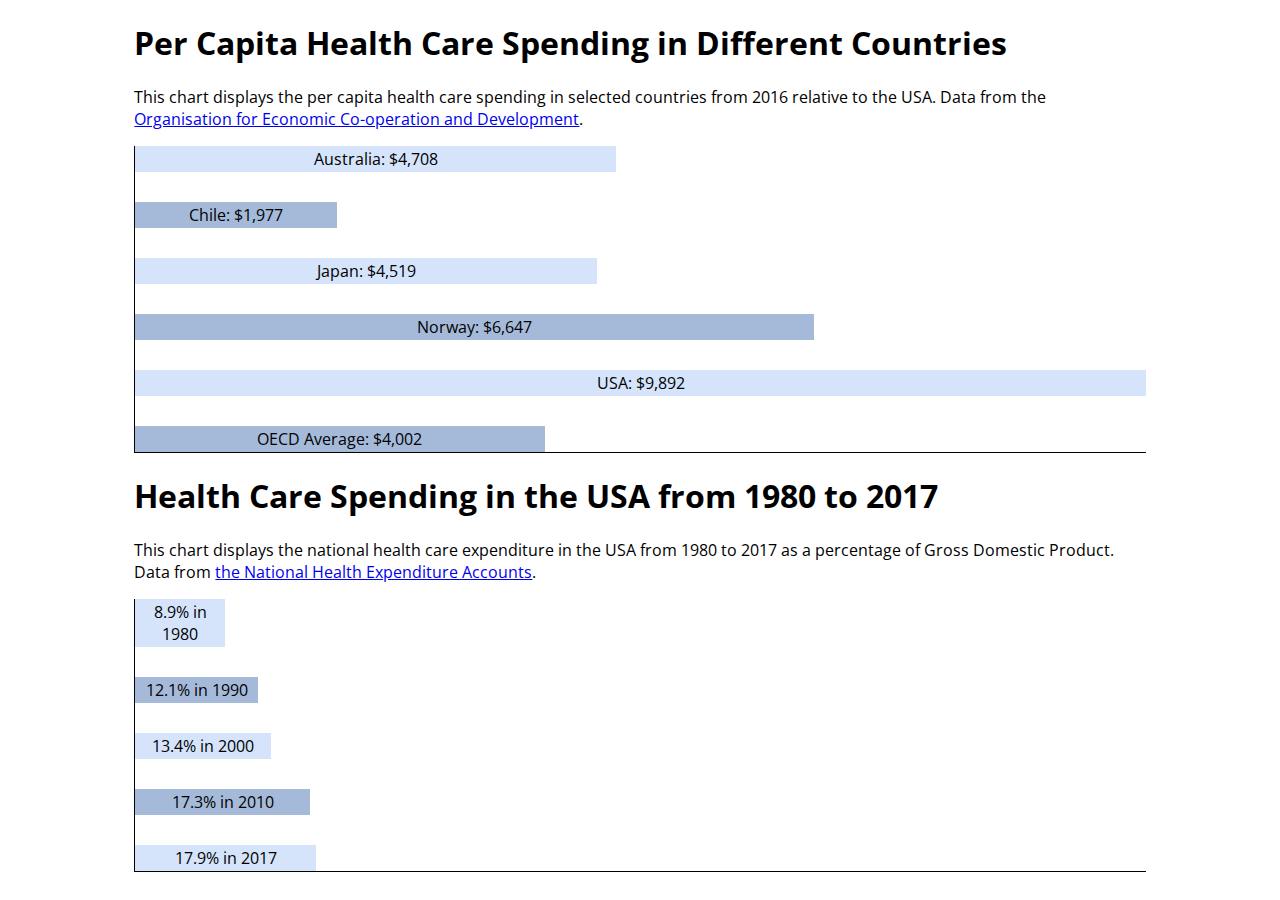
<file: index.html>
<!doctype html>
<!--
    This page displays 2 sets of data: Health Care spending per capita in various countries in 2016 and Health Care spending from 1980 to 2017 in the USA.
-->

<html>
    <head>
        <meta charset="utf8" />
        <link href="https://fonts.googleapis.com/css?family=Open+Sans" rel="stylesheet">
        <link rel="stylesheet" href="css/site.css" />
        <title>Per Capita Health Care Spending in Different Countries</title>
    </head>
    <body>
        <div class="Container">
          <section class="MainContent">
            <h1 class="PageHeading">Per Capita Health Care Spending in Different Countries</h1>
            <p>This chart displays the per capita health care spending in selected countries from 2016 relative to the USA. Data from the <a href="https://en.wikipedia.org/wiki/List_of_countries_by_total_health_expenditure_per_capita">Organisation for Economic Co-operation and Development</a>.</p>
            <!-- Displaying the first bar chart by setting the width. I divided the dollar amount by 10 to determine the width of the bar in pixels. I'm also using the onClick event to display an alert with the numerical data and alternating the colors of the bars by setting different CSS classes.-->
            <div class="BarChart">
              <div onClick="alert('Health care in Australia costs $4,708 per capita.')" class="BarChart-bar" style="width: 47.6%">Australia: $4,708</div>
              <div onClick="alert('Health care in Chile costs $1,977 per capita.')" class="BarChart-bar" style="width: 20%">Chile: $1,977</div>
              <div onClick="alert('Health care in Japan costs $4,519 per capita.')" class="BarChart-bar" style="width: 45.7%">Japan: $4,519</div>
              <div onClick="alert('Health care in Norway costs $6,647 per capita.')" class="BarChart-bar" style="width: 67.2%">Norway: $6,647</div>
              <div onClick="alert('Health care in the USA costs $9,892 per capita.')" class="BarChart-bar" style="width: 100%">USA: $9,892</div>
              <div onClick="alert('On average health care in OECD countries costs $4,002 per capita.')" class="BarChart-bar" style="width: 40.5%">OECD Average: $4,002</div>
            </div>
            <!-- Use expenditure as a percentage of GDP. -->
            <h1 class="PageHeading">Health Care Spending in the USA from 1980 to 2017</h1>
            <p>This chart displays the national health care expenditure in the USA from 1980 to 2017 as a percentage of Gross Domestic Product. Data from <a href="https://www.cms.gov/Research-Statistics-Data-and-Systems/Statistics-Trends-and-Reports/NationalHealthExpendData/NationalHealthAccountsHistorical.html">the National Health Expenditure Accounts</a>.</p>
            <div class="BarChart">
              <div onClick="alert('Health care in the USA was 8.9% of GDP in 1980')" class="BarChart-bar" style="width: 8.9%">8.9% in 1980</div>
              <div onClick="alert('Health care in the USA was 12.1% of GDP in 1990')" class="BarChart-bar" style="width: 12.1%">12.1% in 1990</div>
              <div onClick="alert('Health care in the USA was 13.4% of GDP in 2000')" class="BarChart-bar" style="width: 13.4%">13.4% in 2000</div>
              <div onClick="alert('Health care in the USA was 17.3% of GDP in 2010')" class="BarChart-bar" style="width: 17.3%">17.3% in 2010</div>
              <div onClick="alert('Health care in the USA was 17.9% of GDP in 2017')" class="BarChart-bar" style="width: 17.9%">17.9% in 2017</div>
            </div>
          </section>
        </div>
    </body>
  </html>
</file>
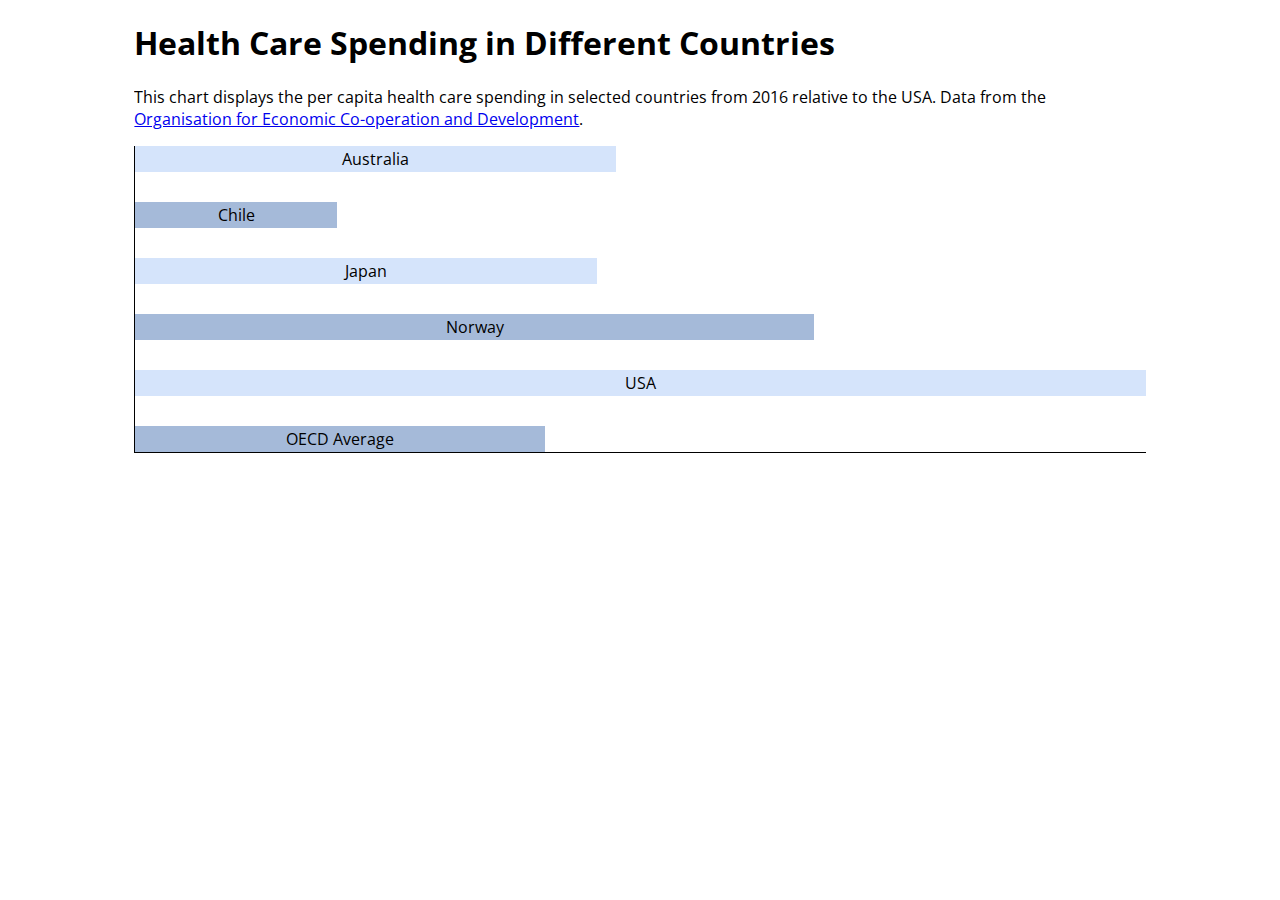
<file: health_care_spending.html>
<!doctype html>
<!--
    This page displays 2 sets of data: Health Care spending per capita in various countries in 2016 and Health Care spending from 1980 to 2017 in the USA.
-->

<html>
    <head>
        <meta charset="utf8" />
        <link href="https://fonts.googleapis.com/css?family=Open+Sans" rel="stylesheet">
        <link rel="stylesheet" href="css/site.css" />
        <title>Health Care Spending Across Different Countries</title>
    </head>
    <body>
        <div class="Container">
          <section class="MainContent">
            <h1 class="PageHeading">Health Care Spending in Different Countries</h1>
            <p>This chart displays the per capita health care spending in selected countries from 2016 relative to the USA. Data from the <a href="https://en.wikipedia.org/wiki/List_of_countries_by_total_health_expenditure_per_capita">Organisation for Economic Co-operation and Development</a>.</p>
            <!-- Displaying the first bar chart by setting the width. I divided the dollar amount by 10 to determine the width of the bar in pixels. I'm also using the onClick event to display an alert with the numerical data and alternating the colors of the bars by setting different CSS classes.-->
            <div class="BarChart">
              <div onClick="alert('Health care in Australia costs $4,708 per capita.')" class="BarChart-bar BarChart--light" style="width: 47.6%">Australia </div>
              <div onClick="alert('Health care in Chile costs $1,977 per capita.')" class="BarChart-bar BarChart--dark" style="width: 20%">Chile </div>
              <div onClick="alert('Health care in Japan costs $4,519 per capita.')" class="BarChart-bar BarChart--light" style="width: 45.7%">Japan </div>
              <div onClick="alert('Health care in Norway costs $6,647 per capita.')" class="BarChart-bar BarChart--dark" style="width: 67.2%">Norway </div>
              <div onClick="alert('Health care in the USA costs $9,892 per capita.')" class="BarChart-bar BarChart--light" style="width: 100%">USA </div>
              <div onClick="alert('On average health care in OECD countries costs $4,002 per capita.')" class="BarChart-bar BarChart--dark" style="width: 40.5%">OECD Average </div>
            </div>
            <!-- I had another dataset but I couldn't figure out how to make it responsive.
            <h1 class="PageHeading">Health Care Spending in the USA from 1980 to 2017</h1>
            <p>This chart displays the per capita health care spending in the USA from 1980 to 2017 (the latest year data is available). Data from <a href="https://www.cms.gov/Research-Statistics-Data-and-Systems/Statistics-Trends-and-Reports/NationalHealthExpendData/NationalHealthAccountsHistorical.html">the National Health Expenditure Accounts</a>.</p>
            <div class="BarChart">
              <div onClick="alert('Health care in the USA cost $110 per capita in 1980')" class="BarChart-bar BarChart--light" style="width: 110.8px">1980 </div>
              <div onClick="alert('Health care in the USA cost $2,843 per capita in 1990')" class="BarChart-bar BarChart--dark" style="width: 284.3px">1990 </div>
              <div onClick="alert('Health care in the USA cost $4,855 per capita in 2000')" class="BarChart-bar BarChart--light" style="width: 485.5px">2000 </div>
              <div onClick="alert('Health care in the USA cost $8,411 per capita in 2010')" class="BarChart-bar BarChart--dark" style="width: 841.1px">2010 </div>
              <div onClick="alert('Health care in the USA costs $10,739 per capita in 2017')" class="BarChart-bar BarChart--light" style="width: 1073.9px">2017 </div> -->
            </div>
          </section>
        </div>
    </body>
  </html>
</file>
<file: css/site.css>
/* This CSS variable is setting the margin on the left and right sides of the page. */
:root {
  --page-spacing: 10%;
}

.MainContent {
  font-family: 'Open Sans', sans-serif;
  margin: 0 var(--page-spacing);
}

/* The base CSS class for the bar chart; setting up Flexbox to display the bars horizontally. */
.BarChart {
  display: flex;
  flex-direction: column;
  align-items: flex-start;
  border-left: 1px solid;
  border-bottom: 1px solid;
}

/* This is CSS for the individual bars in the chart; using margin and padding to leave space between the bars and a transition to make it more visually appealing. */
.BarChart-bar {
  margin: 15px 0;
  padding: 2px 0;
  text-align: center;
  transition: padding 0.5s,
              background-color 1.5s;
}

/* Setting different background colors for the bars and alternating them to make them easier to distinguish. */
.BarChart-bar:nth-of-type(odd) {
  background-color: #D5E4FB;
}

.BarChart-bar:nth-of-type(even) {
  background-color: #A5BAD9;
}

.BarChart-bar:first-of-type {
  margin: 0 0 15px 0;
}

.BarChart-bar:last-of-type {
  margin: 15px 0 0 0;
}
</file>
